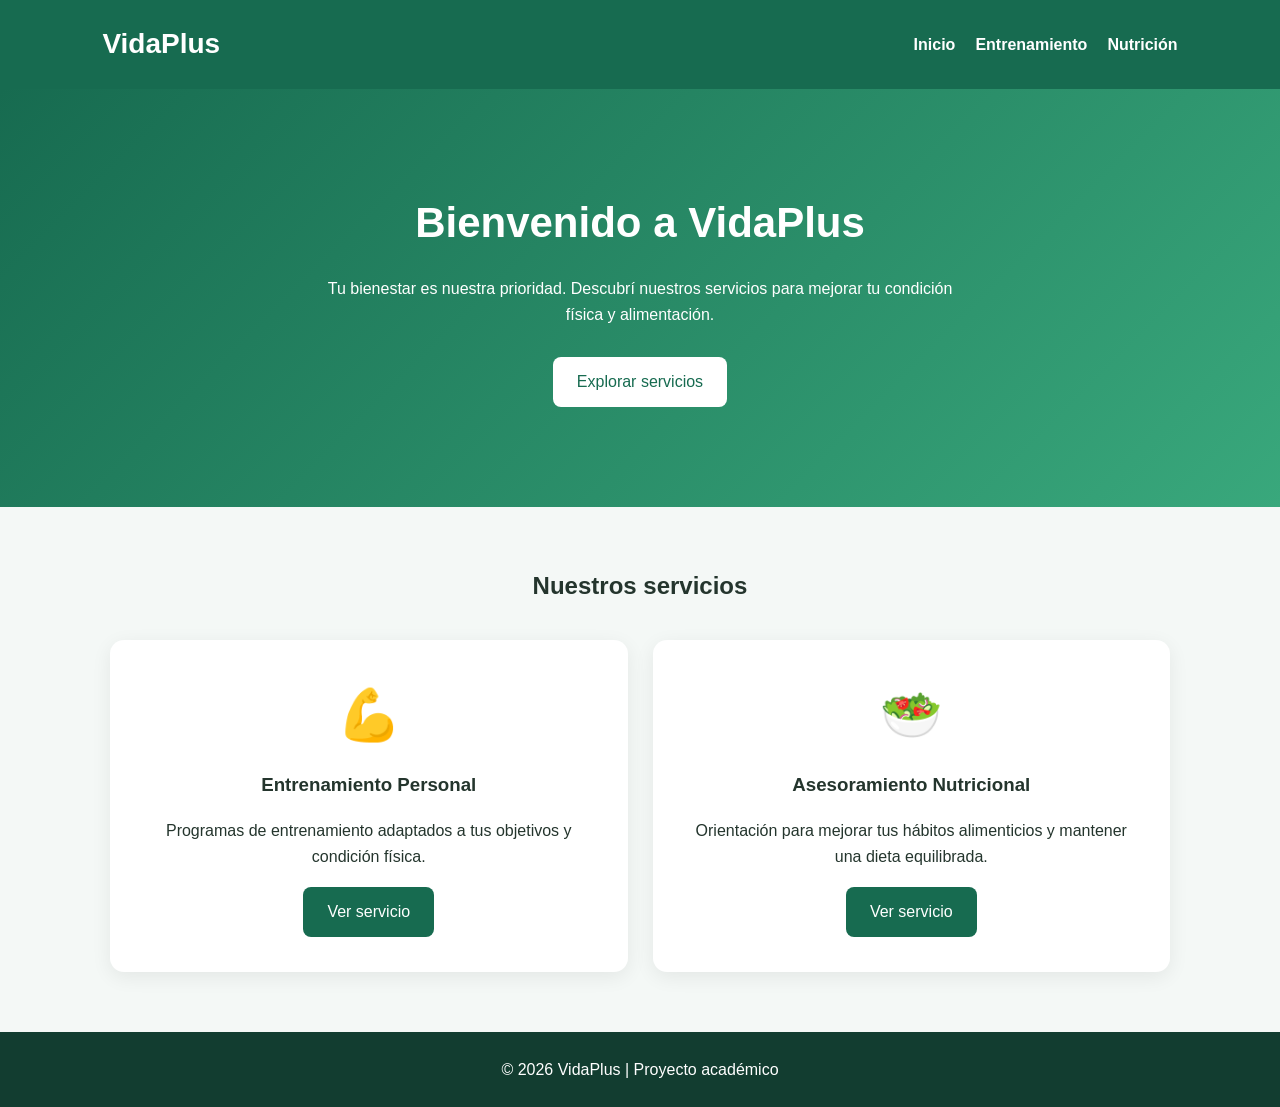
<file: index.html>
<!DOCTYPE html>
<html lang="es">
<head>
    <meta charset="UTF-8">
    <meta name="viewport" content="width=device-width, initial-scale=1.0">
    <title>VidaPlus | Inicio</title>
    <link rel="stylesheet" href="style.css">
</head>
<body>

    <header class="encabezado">
        <h1>VidaPlus</h1>
        <nav>
            <a href="index.html">Inicio</a>
            <a href="servicio1.html">Entrenamiento</a>
            <a href="servicio2.html">Nutrición</a>
        </nav>
    </header>

    <main>
        <section class="hero">
            <h2>Bienvenido a VidaPlus</h2>
            <p>
                Tu bienestar es nuestra prioridad.
                Descubrí nuestros servicios para mejorar
                tu condición física y alimentación.
            </p>
            <a href="#servicios" class="boton">
                Explorar servicios
            </a>
        </section>

        <section id="servicios" class="servicios">
            <h2>Nuestros servicios</h2>

            <div class="contenedor-servicios">

                <article class="tarjeta">
                    <div class="icono-servicio">💪</div>
                    <h3>Entrenamiento Personal</h3>
                    <p>
                        Programas de entrenamiento adaptados
                        a tus objetivos y condición física.
                    </p>
                    <a href="servicio1.html" class="boton">
                        Ver servicio
                    </a>
                </article>

                <article class="tarjeta">
                    <div class="icono-servicio">🥗</div>
                    <h3>Asesoramiento Nutricional</h3>
                    <p>
                        Orientación para mejorar tus hábitos
                        alimenticios y mantener una dieta
                        equilibrada.
                    </p>
                    <a href="servicio2.html" class="boton">
                        Ver servicio
                    </a>
                </article>

            </div>
        </section>
    </main>

    <footer>
        <p>© 2026 VidaPlus | Proyecto académico</p>
    </footer>

    <script src="script.js"></script>
</body>
</html>
</file>
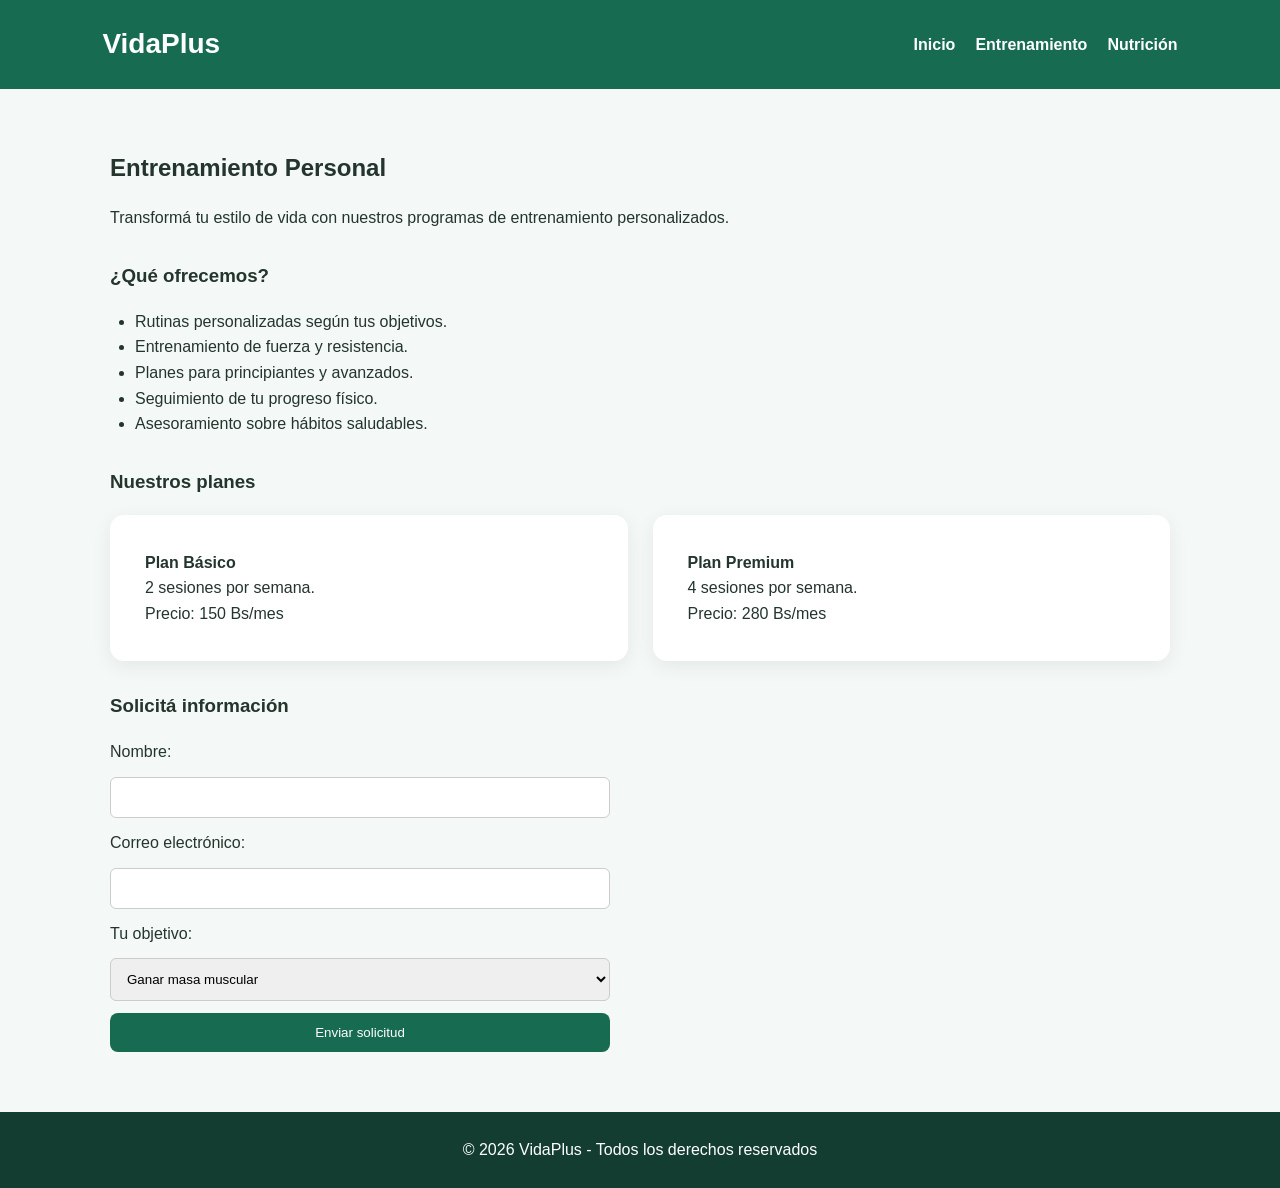
<file: servicio1.html>
<!DOCTYPE html>
<html lang="es">
<head>
    <meta charset="UTF-8">
    <meta name="viewport" content="width=device-width, initial-scale=1.0">
    <title>Entrenamiento Personal | VidaPlus</title>
    <link rel="stylesheet" href="style.css">
</head>
<body>

    <header>
        <h1>VidaPlus</h1>
        <nav>
            <a href="index.html">Inicio</a>
            <a href="servicio1.html">Entrenamiento</a>
            <a href="servicio2.html">Nutrición</a>
        </nav>
    </header>

    <main>
        <section class="servicio">
            <h2>Entrenamiento Personal</h2>
            <p>
                Transformá tu estilo de vida con nuestros
                programas de entrenamiento personalizados.
            </p>

            <h3>¿Qué ofrecemos?</h3>
            <ul>
                <li>Rutinas personalizadas según tus objetivos.</li>
                <li>Entrenamiento de fuerza y resistencia.</li>
                <li>Planes para principiantes y avanzados.</li>
                <li>Seguimiento de tu progreso físico.</li>
                <li>Asesoramiento sobre hábitos saludables.</li>
            </ul>

            <h3>Nuestros planes</h3>

            <div class="planes">
                <article>
                    <h4>Plan Básico</h4>
                    <p>2 sesiones por semana.</p>
                    <p>Precio: 150 Bs/mes</p>
                </article>

                <article>
                    <h4>Plan Premium</h4>
                    <p>4 sesiones por semana.</p>
                    <p>Precio: 280 Bs/mes</p>
                </article>
            </div>

            <h3>Solicitá información</h3>

            <form id="formEntrenamiento">
                <label for="nombre">Nombre:</label>
                <input type="text" id="nombre" required>

                <label for="correo">Correo electrónico:</label>
                <input type="email" id="correo" required>

                <label for="objetivo">Tu objetivo:</label>
                <select id="objetivo">
                    <option>Ganar masa muscular</option>
                    <option>Mejorar condición física</option>
                    <option>Mejorar resistencia</option>
                </select>

                <button type="submit">Enviar solicitud</button>
            </form>
        </section>
    </main>

    <footer>
        <p>© 2026 VidaPlus - Todos los derechos reservados</p>
    </footer>

    <script src="script.js"></script>
    <script>
        document.getElementById("formEntrenamiento")
            .addEventListener("submit", function(event) {
                event.preventDefault();
                alert("¡Solicitud recibida! Gracias por tu interés.");
                this.reset();
            });
    </script>

</body>
</html>
</file>
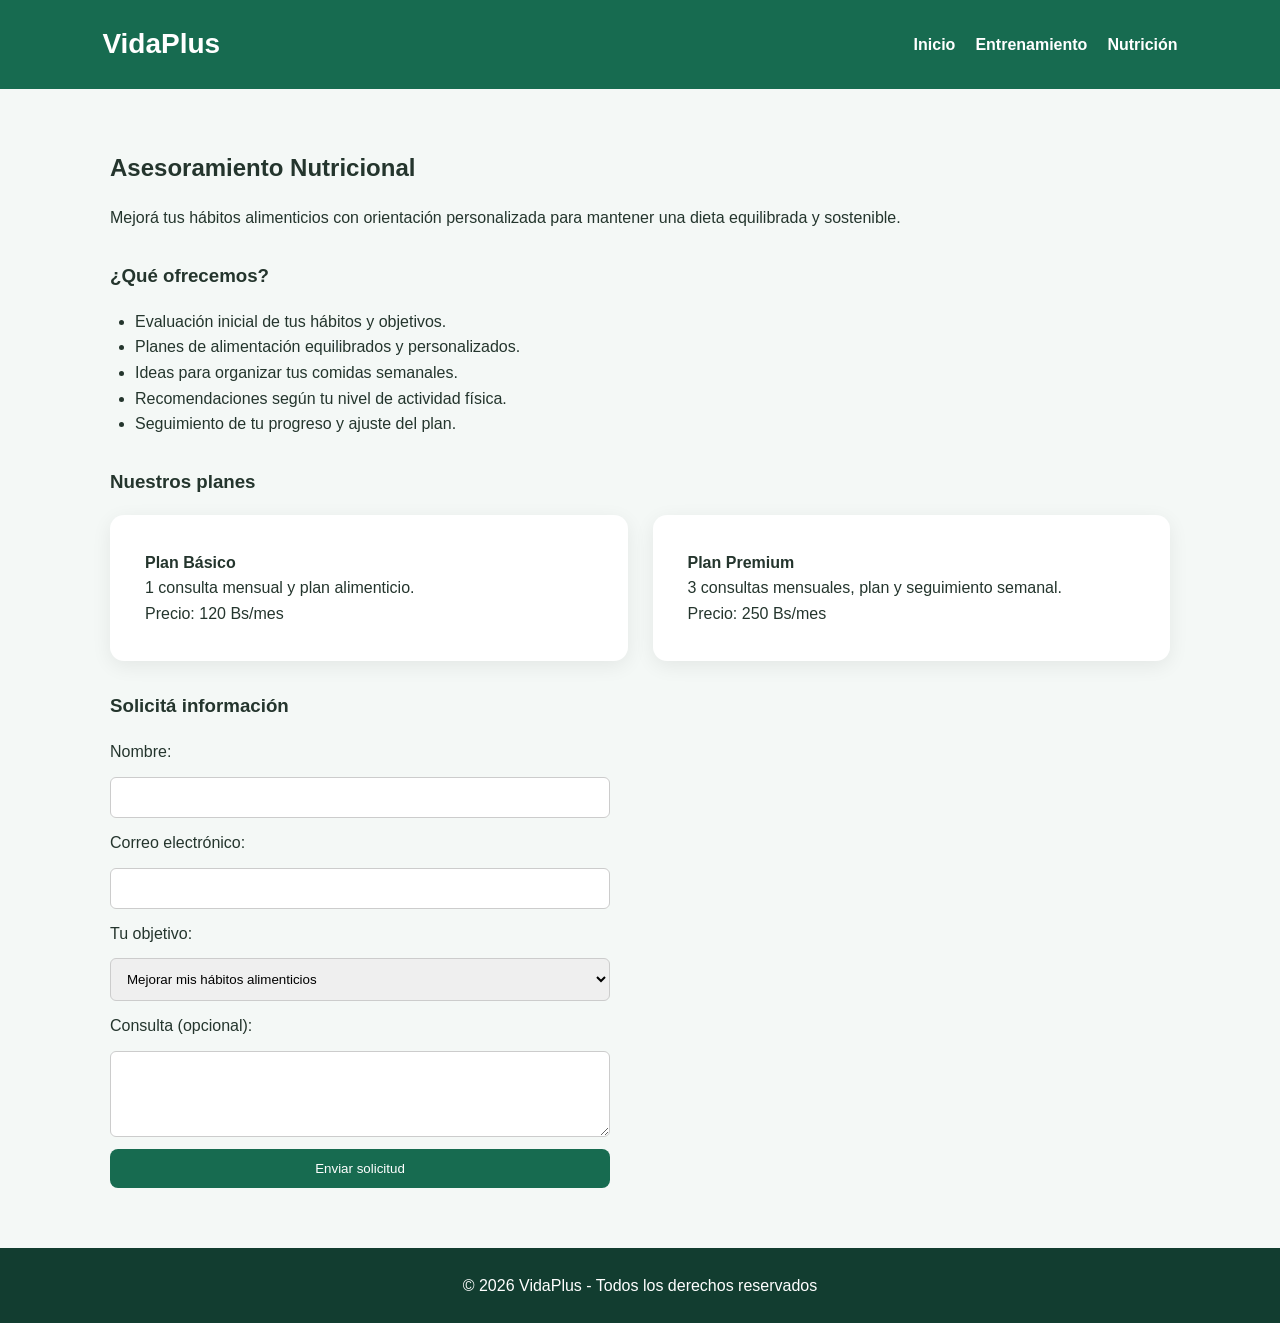
<file: servicio2.html>
<!DOCTYPE html>
<html lang="es">
<head>
    <meta charset="UTF-8">
    <meta name="viewport" content="width=device-width, initial-scale=1.0">
    <title>Asesoramiento Nutricional | VidaPlus</title>
    <link rel="stylesheet" href="style.css">
</head>
<body>

    <header>
        <h1>VidaPlus</h1>
        <nav>
            <a href="index.html">Inicio</a>
            <a href="servicio1.html">Entrenamiento</a>
            <a href="servicio2.html">Nutrición</a>
        </nav>
    </header>

    <main>
        <section class="servicio">
            <h2>Asesoramiento Nutricional</h2>
            <p>
                Mejorá tus hábitos alimenticios con orientación
                personalizada para mantener una dieta equilibrada
                y sostenible.
            </p>

            <h3>¿Qué ofrecemos?</h3>
            <ul>
                <li>Evaluación inicial de tus hábitos y objetivos.</li>
                <li>Planes de alimentación equilibrados y personalizados.</li>
                <li>Ideas para organizar tus comidas semanales.</li>
                <li>Recomendaciones según tu nivel de actividad física.</li>
                <li>Seguimiento de tu progreso y ajuste del plan.</li>
            </ul>

            <h3>Nuestros planes</h3>

            <div class="planes">
                <article>
                    <h4>Plan Básico</h4>
                    <p>1 consulta mensual y plan alimenticio.</p>
                    <p>Precio: 120 Bs/mes</p>
                </article>

                <article>
                    <h4>Plan Premium</h4>
                    <p>3 consultas mensuales, plan y seguimiento semanal.</p>
                    <p>Precio: 250 Bs/mes</p>
                </article>
            </div>

            <h3>Solicitá información</h3>

            <form id="formNutricion">
                <label for="nombre">Nombre:</label>
                <input type="text" id="nombre" required>

                <label for="correo">Correo electrónico:</label>
                <input type="email" id="correo" required>

                <label for="objetivo">Tu objetivo:</label>
                <select id="objetivo">
                    <option>Mejorar mis hábitos alimenticios</option>
                    <option>Bajar de peso</option>
                    <option>Ganar masa muscular</option>
                    <option>Mantener una dieta equilibrada</option>
                </select>

                <label for="consulta">Consulta (opcional):</label>
                <textarea id="consulta" rows="4"></textarea>

                <button type="submit">Enviar solicitud</button>
            </form>
        </section>
    </main>

    <footer>
        <p>© 2026 VidaPlus - Todos los derechos reservados</p>
    </footer>

    <script src="script.js"></script>
    <script>
        document.getElementById("formNutricion")
            .addEventListener("submit", function(event) {
                event.preventDefault();
                alert("¡Solicitud recibida! Gracias por tu interés.");
                this.reset();
            });
    </script>

</body>
</html>
</file>
<file: style.css>
* {
    margin: 0;
    padding: 0;
    box-sizing: border-box;
}

body {
    font-family: Arial, sans-serif;
    background: #f4f8f6;
    color: #24352d;
    line-height: 1.6;
}

header {
    background: #176b50;
    color: white;
    padding: 22px 8%;
    display: flex;
    justify-content: space-between;
    align-items: center;
    flex-wrap: wrap;
    gap: 15px;
}

header h1 {
    font-size: 28px;
}

nav {
    display: flex;
    flex-wrap: wrap;
    gap: 20px;
}

nav a {
    color: white;
    text-decoration: none;
    font-weight: bold;
}

nav a:hover {
    text-decoration: underline;
}

.hero {
    background: linear-gradient(135deg, #176b50, #39a87c);
    color: white;
    text-align: center;
    padding: 100px 20px;
}

.hero h2 {
    font-size: 42px;
    margin-bottom: 20px;
}

.hero p {
    max-width: 650px;
    margin: 0 auto 30px;
}

.boton, button {
    display: inline-block;
    background: #176b50;
    color: white;
    padding: 12px 24px;
    border: none;
    border-radius: 8px;
    text-decoration: none;
    cursor: pointer;
}

.hero .boton {
    background: white;
    color: #176b50;
}

.boton:hover, button:hover {
    opacity: 0.85;
}

.servicios, .servicio {
    max-width: 1100px;
    margin: auto;
    padding: 60px 20px;
}

.servicios h2 {
    text-align: center;
    margin-bottom: 35px;
}

.contenedor-servicios, .planes {
    display: grid;
    grid-template-columns: repeat(2, 1fr);
    gap: 25px;
}

.tarjeta, .planes article {
    background: white;
    padding: 35px;
    border-radius: 14px;
    box-shadow: 0 5px 20px #00000012;
}

.tarjeta {
    text-align: center;
}

.tarjeta h3, .tarjeta p {
    margin-bottom: 18px;
}

.icono-servicio {
    font-size: 50px;
    margin-bottom: 15px;
}

.servicio h2, .servicio h3 {
    margin-bottom: 18px;
}

.servicio h3 {
    margin-top: 30px;
}

.servicio ul {
    padding-left: 25px;
}

form {
    display: flex;
    flex-direction: column;
    gap: 12px;
    max-width: 500px;
}

input, select, textarea {
    padding: 12px;
    border: 1px solid #ccc;
    border-radius: 6px;
}

footer {
    background: #123d30;
    color: white;
    text-align: center;
    padding: 25px;
}

@media (max-width: 650px) {
    header {
        flex-direction: column;
        text-align: center;
    }

    .hero h2 {
        font-size: 30px;
    }

    .contenedor-servicios, .planes {
        grid-template-columns: 1fr;
    }
}
</file>
